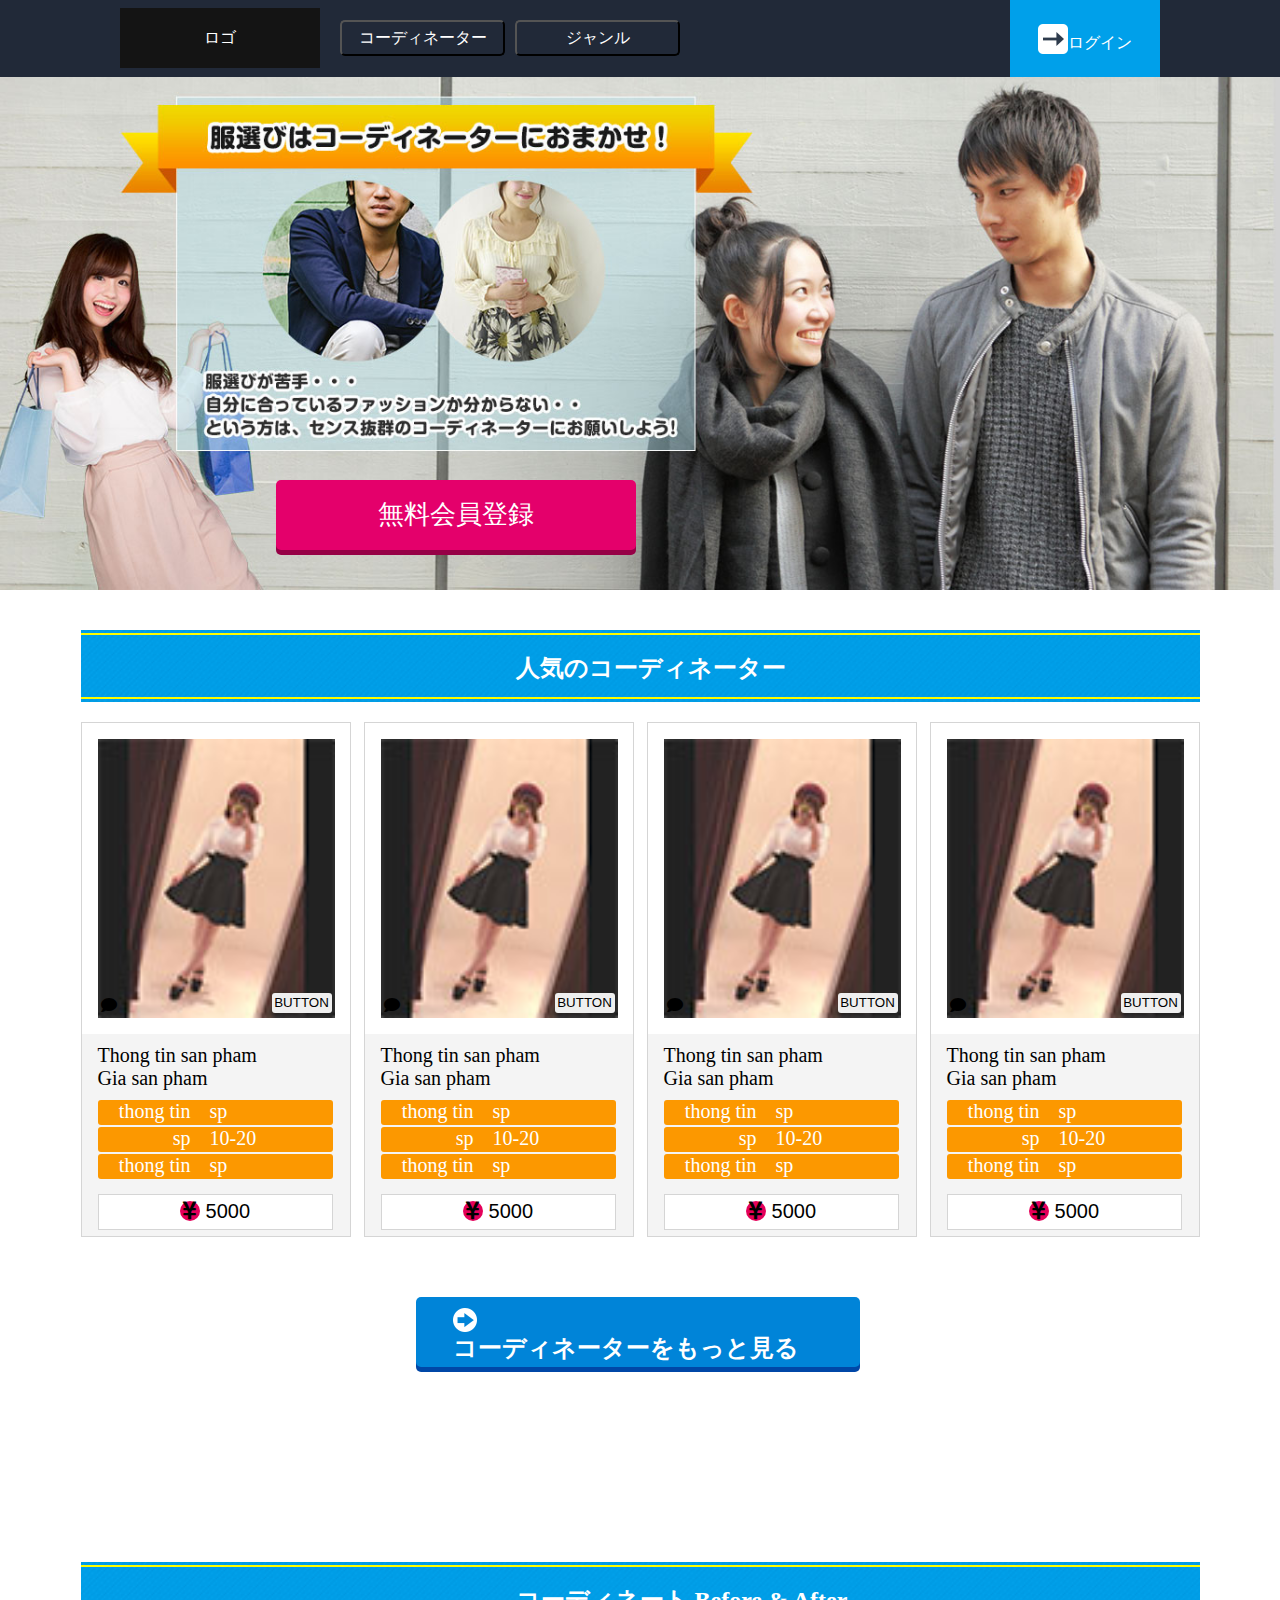
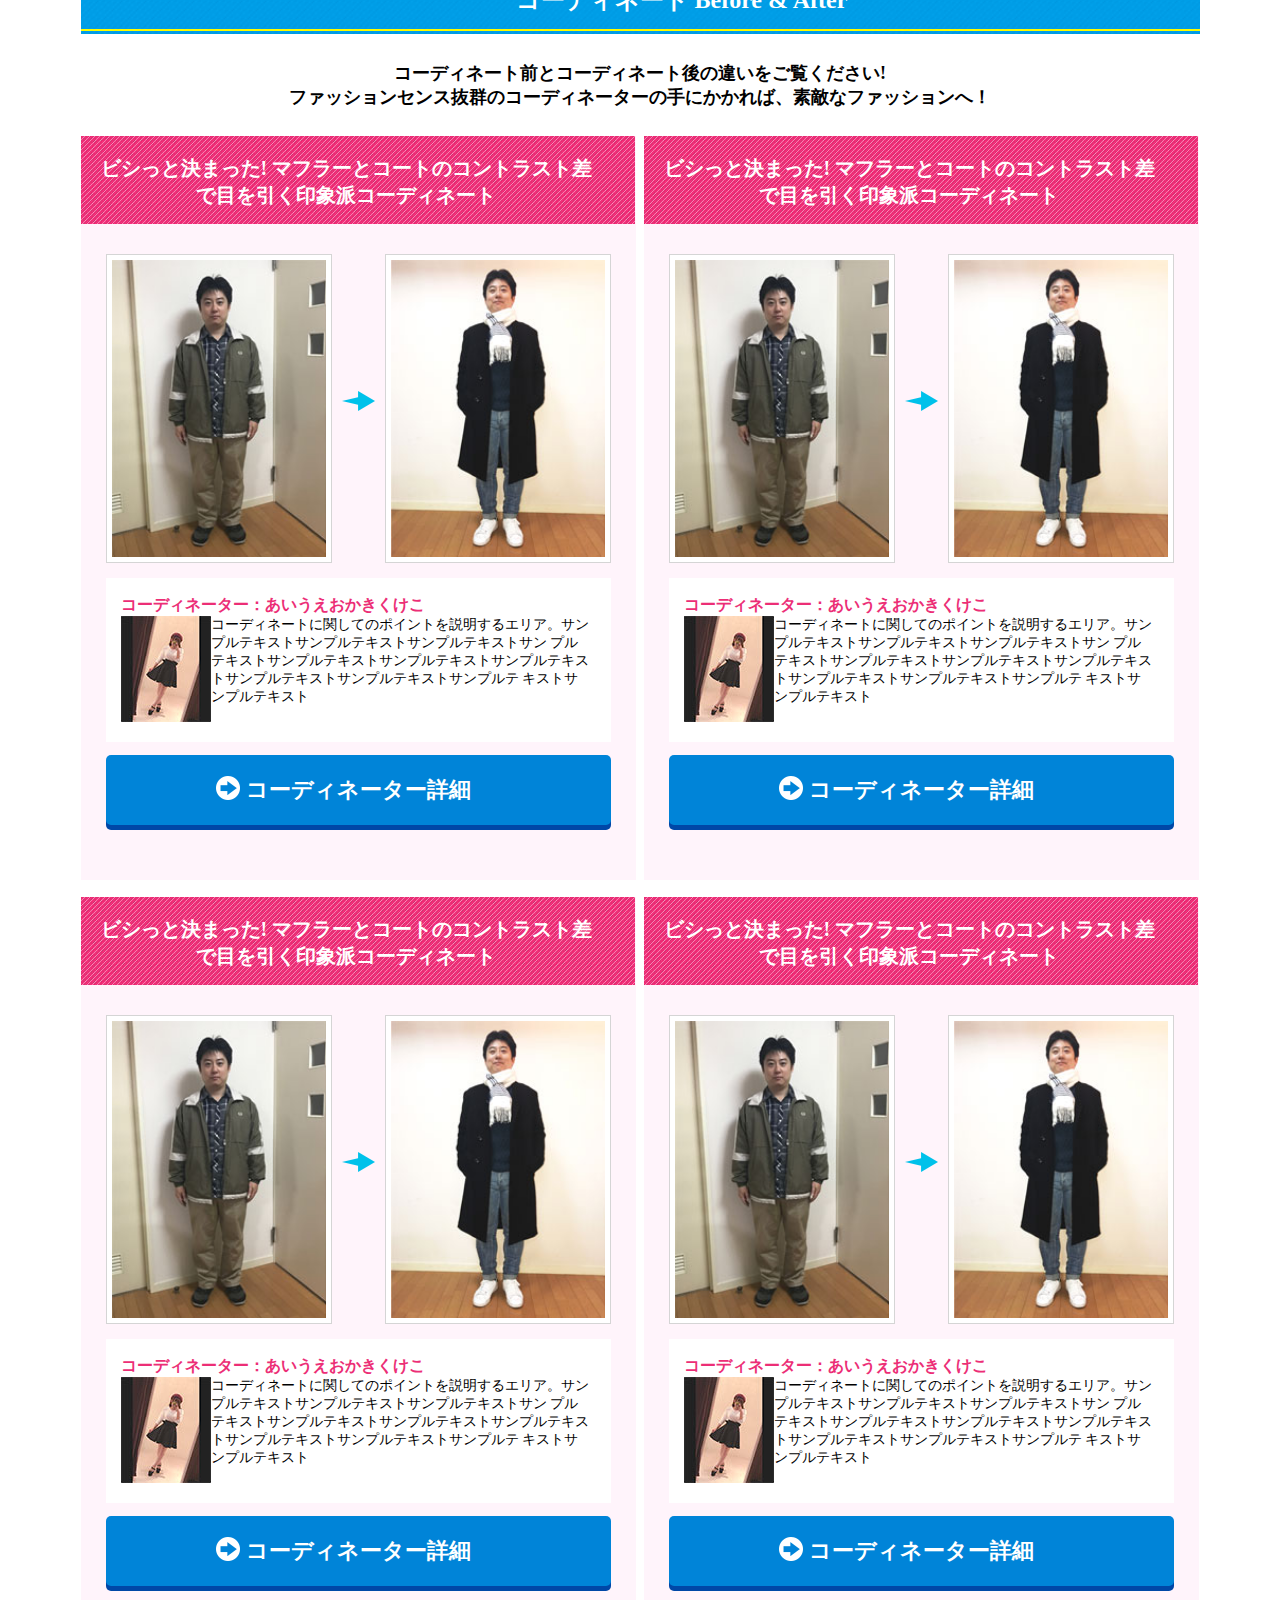
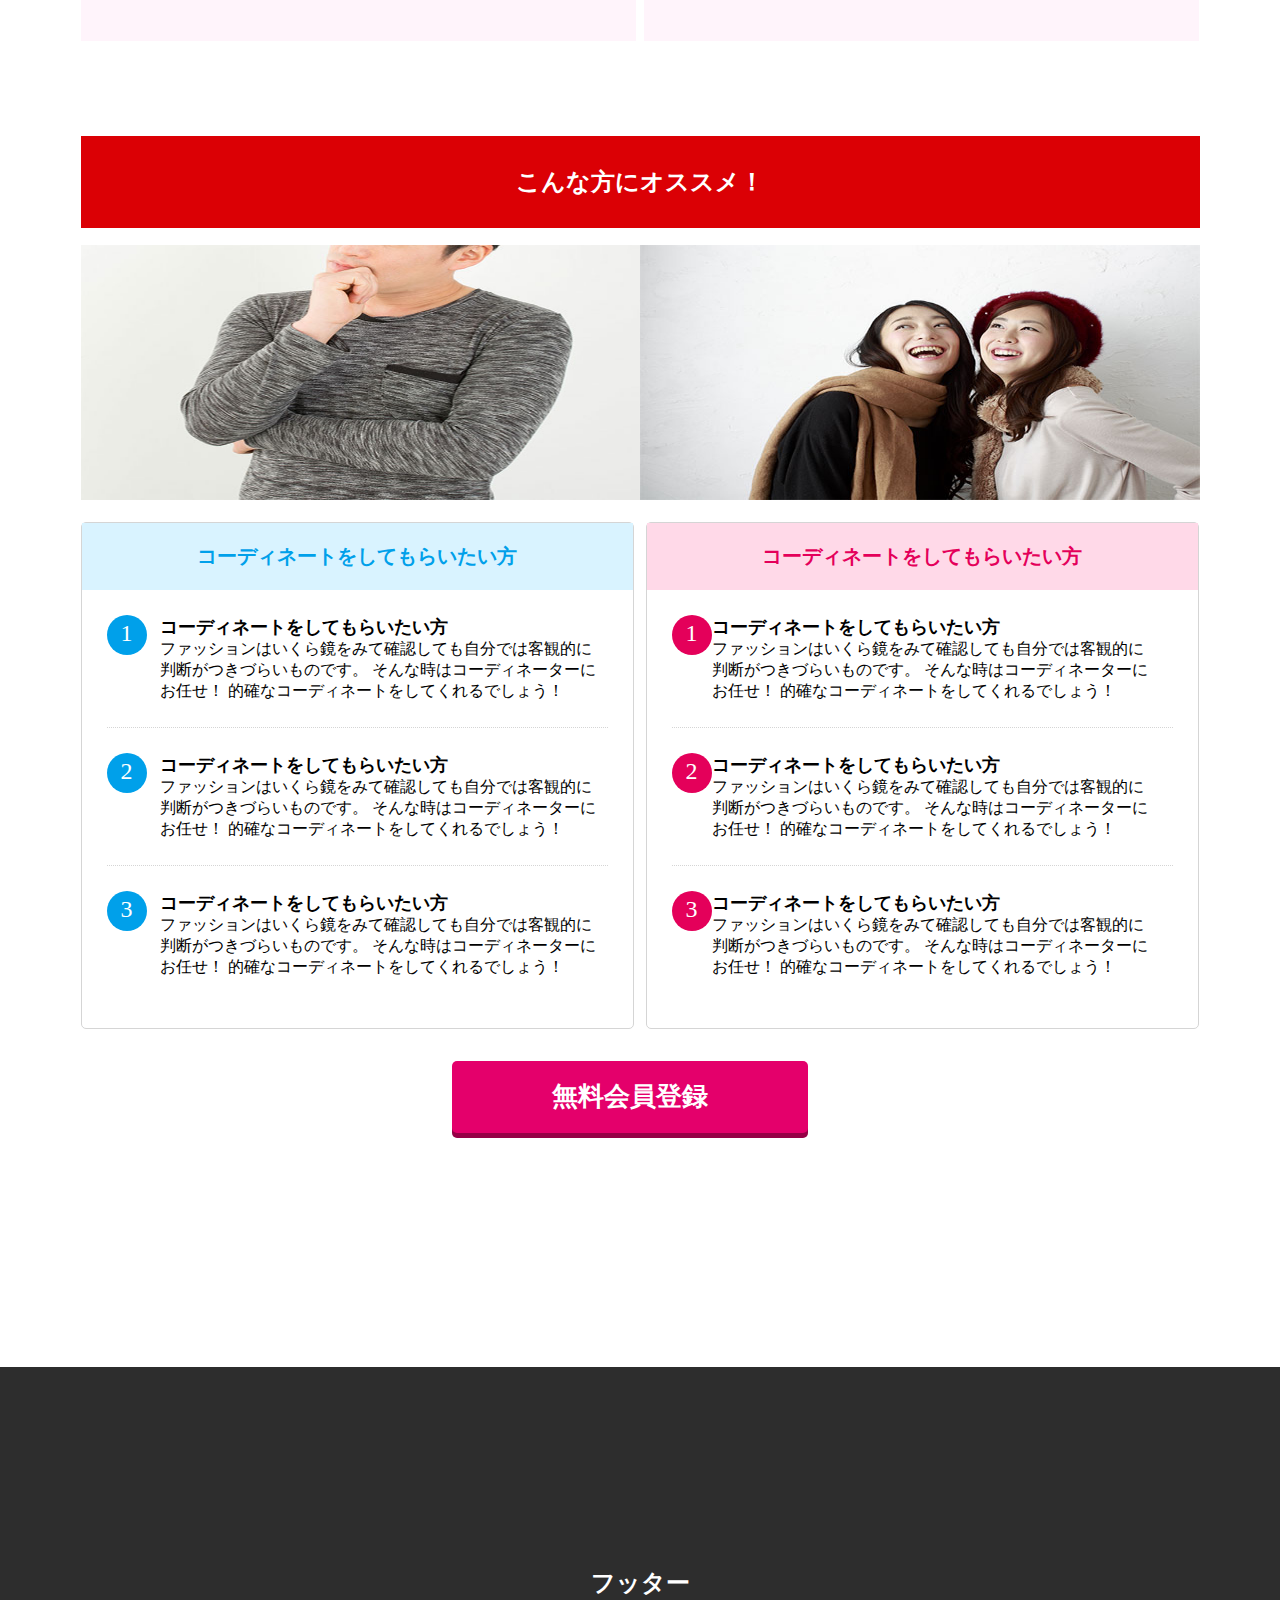
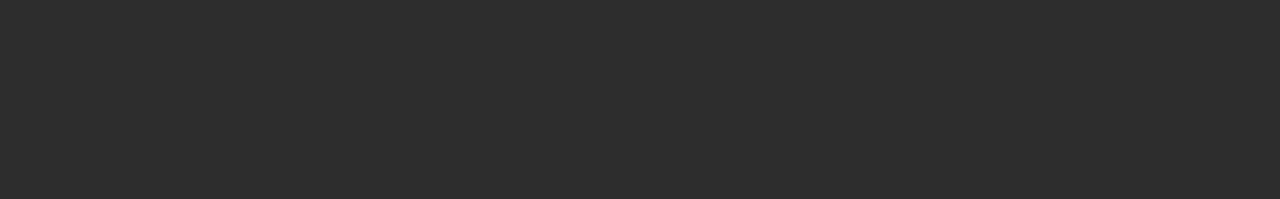
<file: index.html>
<!DOCTYPE html>
<html>

<head>
    <meta charset="utf-8">
    <title>Layout02</title>
    <link rel="stylesheet" href="index.css">
    <link rel="stylesheet" href="https://cdnjs.cloudflare.com/ajax/libs/font-awesome/5.9.0/css/all.css">
</head>

<body>
    <div class="wrapper clearfix">
        <div class="header clearfix">
            <div class="header-top">
                <button class="btn-01">ロゴ</button>
                <button class="btn-02">コーディネーター</button>
                <button class="btn-02">ジャンル</button>
                <button class="btn-04"><img src="image/icon.png" alt="icon">ログイン</button>
            </div>
            <div class="header-bottom">
                <img src="image/banner.jpg" alt="banner" class="banner">
                <button class="btn-banner">無料会員登録</button>
            </div>
        </div>
        <div class="main-content clearfix">
            <div class="content-top clearfix">
                <div class="img-bg">
                    <img src="image/bg_01.jpg" alt="" class="img-title">
                    <p class="p-title">人気のコーディネーター</p>
                </div>
                <div class="list-product clearfix">
                    <div class="product">
                        <div class="product-top clearfix">
                            <div class="img-product">
                                <img src="image/img1.jpg" alt="img01">
                                <i class="fas fa-comment"></i>
                                <button class="button-left">BUTTON</button>
                            </div>
                        </div>
                        <div class="product-bottom">
                            <div class="product-bottom-content clearfix">
                                <div style="color: #000; padding: 10px 0; font-size: 20px;">
                                    Thong tin san pham<br />
                                    Gia san pham
                                </div>
                                <ul>
                                    <li class="btn li-btn">
                                        <div class="li-left">thong tin</div>
                                        <div class="li-right">sp</div>
                                    </li>
                                    <li class="btn li-btn" style="margin: 2px 0;">
                                        <div class="li-left">sp</div>
                                        <div class="li-right">10-20</div>
                                    </li>
                                    <li class="btn li-btn">
                                        <div class="li-left">thong tin</div>
                                        <div class="li-right">sp</div>
                                    </li>
                                </ul>
                                <button class="btn btn-price">
                                    <i class="fas fa-yen-sign"></i>
                                    5000</button>
                            </div>
                        </div>
                    </div>
                    <div class="product">
                        <div class="product-top clearfix">
                            <div class="img-product">
                                <img src="image/img1.jpg" alt="img01">
                                <i class="fas fa-comment"></i>
                                <button class="button-left">BUTTON</button>
                            </div>
                        </div>
                        <div class="product-bottom">
                            <div class="product-bottom-content clearfix">
                                <div style="color: #000; padding: 10px 0; font-size: 20px;">
                                    Thong tin san pham<br />
                                    Gia san pham
                                </div>
                                <ul>
                                    <li class="btn li-btn">
                                        <div class="li-left">thong tin</div>
                                        <div class="li-right">sp</div>
                                    </li>
                                    <li class="btn li-btn" style="margin: 2px 0;">
                                        <div class="li-left">sp</div>
                                        <div class="li-right">10-20</div>
                                    </li>
                                    <li class="btn li-btn">
                                        <div class="li-left">thong tin</div>
                                        <div class="li-right">sp</div>
                                    </li>
                                </ul>
                                <button class="btn btn-price">
                                    <i class="fas fa-yen-sign"></i>
                                    5000</button>
                            </div>
                        </div>
                    </div>
                    <div class="product">
                        <div class="product-top clearfix">
                            <div class="img-product">
                                <img src="image/img1.jpg" alt="img01">
                                <i class="fas fa-comment"></i>
                                <button class="button-left">BUTTON</button>
                            </div>
                        </div>
                        <div class="product-bottom">
                            <div class="product-bottom-content clearfix">
                                <div style="color: #000; padding: 10px 0; font-size: 20px;">
                                    Thong tin san pham<br />
                                    Gia san pham
                                </div>
                                <ul>
                                    <li class="btn li-btn">
                                        <div class="li-left">thong tin</div>
                                        <div class="li-right">sp</div>
                                    </li>
                                    <li class="btn li-btn" style="margin: 2px 0;">
                                        <div class="li-left">sp</div>
                                        <div class="li-right">10-20</div>
                                    </li>
                                    <li class="btn li-btn">
                                        <div class="li-left">thong tin</div>
                                        <div class="li-right">sp</div>
                                    </li>
                                </ul>
                                <button class="btn btn-price">
                                    <i class="fas fa-yen-sign"></i>
                                    5000</button>
                            </div>
                        </div>
                    </div>
                    <div class="product">
                        <div class="product-top clearfix">
                            <div class="img-product">
                                <img src="image/img1.jpg" alt="img01">
                                <i class="fas fa-comment"></i>
                                <button class="button-left">BUTTON</button>
                            </div>
                        </div>
                        <div class="product-bottom">
                            <div class="product-bottom-content clearfix">
                                <div style="color: #000; padding: 10px 0; font-size: 20px;">
                                    Thong tin san pham<br />
                                    Gia san pham
                                </div>
                                <ul>
                                    <li class="btn li-btn">
                                        <div class="li-left">thong tin</div>
                                        <div class="li-right">sp</div>
                                    </li>
                                    <li class="btn li-btn" style="margin: 2px 0;">
                                        <div class="li-left">sp</div>
                                        <div class="li-right">10-20</div>
                                    </li>
                                    <li class="btn li-btn">
                                        <div class="li-left">thong tin</div>
                                        <div class="li-right">sp</div>
                                    </li>
                                </ul>
                                <button class="btn btn-price">
                                    <i class="fas fa-yen-sign"></i>
                                    5000</button>
                            </div>
                        </div>
                    </div>
                </div>
                <button class="btn-next ">
                    <div class="btn-next2 clearfix" style=" width: 373px; margin-left: 37px;">
                        <img src="image/icon2.png" alt="" style="float: left; margin-top: 8px; margin-right: 8px;">
                        <p style="float: left;">コーディネーターをもっと見る</p>
                    </div>
                </button>
            </div>

            <div class="content-mid clearfix">
                <div class="product-top">
                    <div class="img-bg">
                        <img src="image/bg_01.jpg" alt="" class="img-title">
                        <p class="p-title">コーディネート Before & After</p>
                    </div>
                </div>
                <p class="content">コーディネート前とコーディネート後の違いをご覧ください!<br />
                    ファッションセンス抜群のコーディネーターの手にかかれば、素敵なファッションへ！</p>

                <div class="col clearfix">
                    <div class="col-50 col-50-left clearfix">
                        <div class="product-mid-v2 clearfix">
                            <div class="container" style="position: relative;">
                                <img src="image/bg_02.jpg" alt="" class="img-top">
                                <div class="img-content">
                                    ビシっと決まった! マフラーとコートのコントラスト差<br />で目を引く印象派コーディネート</div>
                            </div>
                            <div class="mid">
                                <div class="img-product-v2 clearfix">
                                    <div class="img-left"><img class="img-v2" src="image/img2.jpg" alt=""></div>
                                    <div class="img-mid"><img src="image/icon1.png" alt=""></div>
                                    <div class="img-right"><img class="img-v2" src="image/img3.jpg" alt=""></div>
                                </div>
                                <div class="product-content clearfix">
                                    <div class="pr-content-main clearfix ">
                                        <div class="pr-title">コーディネーター：あいうえおかきくけこ</div>
                                        <div class="pr-content-bt clearfix">
                                            <div class="content-bt pr-content-bt-img"><img src="image/img1.jpg" alt="">
                                            </div>
                                            <div class="content-bt pr-maincontent" style="font-size: 14px;">
                                                コーディネートに関してのポイントを説明するエリア。サンプルテキストサンプルテキストサンプルテキストサン
                                                プルテキストサンプルテキストサンプルテキストサンプルテキストサンプルテキストサンプルテキストサンプルテ
                                                キストサンプルテキスト</div>
                                        </div>
                                    </div>
                                </div>
                                <button class="btn-pr-next">
                                    <img src="image/icon2.png" style="position: absolute; bottom: 25px; left: 110px;"
                                        alt="">コーディネーター詳細</button>
                            </div>

                        </div>
                        <div class="product-mid-v2 clearfix">
                            <div class="container" style="position: relative;">
                                <img src="image/bg_02.jpg" alt="" class="img-top">
                                <div class="img-content">
                                    ビシっと決まった! マフラーとコートのコントラスト差<br />で目を引く印象派コーディネート</div>
                            </div>
                            <div class="mid">
                                <div class="img-product-v2 clearfix">
                                    <div class="img-left"><img class="img-v2" src="image/img2.jpg" alt=""></div>
                                    <div class="img-mid"><img src="image/icon1.png" alt=""></div>
                                    <div class="img-right"><img class="img-v2" src="image/img3.jpg" alt=""></div>
                                </div>
                                <div class="product-content clearfix">
                                    <div class="pr-content-main clearfix ">
                                        <div class="pr-title">コーディネーター：あいうえおかきくけこ</div>
                                        <div class="pr-content-bt clearfix">
                                            <div class="content-bt pr-content-bt-img"><img src="image/img1.jpg" alt="">
                                            </div>
                                            <div class="content-bt pr-maincontent" style="font-size: 14px;">
                                                コーディネートに関してのポイントを説明するエリア。サンプルテキストサンプルテキストサンプルテキストサン
                                                プルテキストサンプルテキストサンプルテキストサンプルテキストサンプルテキストサンプルテキストサンプルテ
                                                キストサンプルテキスト</div>
                                        </div>
                                    </div>
                                </div>
                                <button class="btn-pr-next">
                                    <img src="image/icon2.png" style="position: absolute; bottom: 25px; left: 110px;"
                                        alt="">コーディネーター詳細</button>
                            </div>

                        </div>
                    </div>
                    <div class="col-50 col-50-right clearfix">
                        <div class="product-mid-v2 clearfix">
                            <div class="container" style="position: relative;">
                                <img src="image/bg_02.jpg" alt="" class="img-top">
                                <div class="img-content">
                                    ビシっと決まった! マフラーとコートのコントラスト差<br />で目を引く印象派コーディネート</div>
                            </div>
                            <div class="mid">
                                <div class="img-product-v2 clearfix">
                                    <div class="img-left"><img class="img-v2" src="image/img2.jpg" alt=""></div>
                                    <div class="img-mid"><img src="image/icon1.png" alt=""></div>
                                    <div class="img-right"><img class="img-v2" src="image/img3.jpg" alt=""></div>
                                </div>
                                <div class="product-content clearfix">
                                    <div class="pr-content-main clearfix ">
                                        <div class="pr-title">コーディネーター：あいうえおかきくけこ</div>
                                        <div class="pr-content-bt clearfix">
                                            <div class="content-bt pr-content-bt-img"><img src="image/img1.jpg" alt="">
                                            </div>
                                            <div class="content-bt pr-maincontent" style="font-size: 14px;">
                                                コーディネートに関してのポイントを説明するエリア。サンプルテキストサンプルテキストサンプルテキストサン
                                                プルテキストサンプルテキストサンプルテキストサンプルテキストサンプルテキストサンプルテキストサンプルテ
                                                キストサンプルテキスト</div>
                                        </div>
                                    </div>
                                </div>
                                <button class="btn-pr-next">
                                    <img src="image/icon2.png" style="position: absolute; bottom: 25px; left: 110px;"
                                        alt="">コーディネーター詳細</button>
                            </div>

                        </div>
                        <div class="product-mid-v2 clearfix">
                            <div class="container" style="position: relative;">
                                <img src="image/bg_02.jpg" alt="" class="img-top">
                                <div class="img-content">
                                    ビシっと決まった! マフラーとコートのコントラスト差<br />で目を引く印象派コーディネート</div>
                            </div>
                            <div class="mid">
                                <div class="img-product-v2 clearfix">
                                    <div class="img-left"><img class="img-v2" src="image/img2.jpg" alt=""></div>
                                    <div class="img-mid"><img src="image/icon1.png" alt=""></div>
                                    <div class="img-right"><img class="img-v2" src="image/img3.jpg" alt=""></div>
                                </div>
                                <div class="product-content clearfix">
                                    <div class="pr-content-main clearfix ">
                                        <div class="pr-title">コーディネーター：あいうえおかきくけこ</div>
                                        <div class="pr-content-bt clearfix">
                                            <div class="content-bt pr-content-bt-img"><img src="image/img1.jpg" alt="">
                                            </div>
                                            <div class="content-bt pr-maincontent" style="font-size: 14px;">
                                                コーディネートに関してのポイントを説明するエリア。サンプルテキストサンプルテキストサンプルテキストサン
                                                プルテキストサンプルテキストサンプルテキストサンプルテキストサンプルテキストサンプルテキストサンプルテ
                                                キストサンプルテキスト</div>
                                        </div>
                                    </div>
                                </div>
                                <button class="btn-pr-next">
                                    <img src="image/icon2.png" style="position: absolute; bottom: 25px; left: 110px;"
                                        alt="">コーディネーター詳細</button>
                            </div>

                        </div>
                    </div>

                </div>



            </div>

            <div class="content-bottom clearfix">
                <div class="content-bottom-title">
                    <p>こんな方にオススメ！</p>
                </div>
                <div class="content-bottom-img clearfix">
                    <img class="ct-bt-img" src="image/img4.jpg" alt="img04">
                    <img class="ct-bt-img" src="image/img5.jpg" alt="img05">
                </div>
                <div class="col clearfix">
                    <div class="col-50 col-50-left list-pr list-pr-left">
                        <div class="list-pr-title title-left">コーディネートをしてもらいたい方</div>
                        <div class="list-pr-maincontent clearfix">
                            <ul>
                                <li>
                                    <div class="list-pr-content">
                                        <div class="list-number">
                                            <p>1</p>

                                        </div>
                                        <div class="list-pr-ct-content">
                                            <div class="pr-content-title">コーディネートをしてもらいたい方</div>
                                            <div class="pr-content-content">
                                                ファッションはいくら鏡をみて確認しても自分では客観的に判断がつきづらいものです。
                                                そんな時はコーディネーターにお任せ！
                                                的確なコーディネートをしてくれるでしょう！</div>
                                        </div>
                                    </div>
                                </li>
                            </ul>
                        </div>
                        <div class="list-pr-maincontent clearfix">
                            <ul>
                                <li>
                                    <div class="list-pr-content">
                                        <div class="list-number">
                                            <p>2</p>

                                        </div>
                                        <div class="list-pr-ct-content">
                                            <div class="pr-content-title">コーディネートをしてもらいたい方</div>
                                            <div class="pr-content-content">
                                                ファッションはいくら鏡をみて確認しても自分では客観的に判断がつきづらいものです。
                                                そんな時はコーディネーターにお任せ！
                                                的確なコーディネートをしてくれるでしょう！</div>
                                        </div>
                                    </div>
                                </li>
                            </ul>
                        </div>
                        <div class="list-pr-maincontent clearfix">
                            <ul>
                                <li>
                                    <div class="list-pr-content">
                                        <div class="list-number">
                                            <p>3</p>

                                        </div>
                                        <div class="list-pr-ct-content">
                                            <div class="pr-content-title">コーディネートをしてもらいたい方</div>
                                            <div class="pr-content-content">
                                                ファッションはいくら鏡をみて確認しても自分では客観的に判断がつきづらいものです。
                                                そんな時はコーディネーターにお任せ！
                                                的確なコーディネートをしてくれるでしょう！</div>
                                        </div>
                                    </div>
                                </li>
                            </ul>
                        </div>
                    </div>
                    <div class="col-50 col-50-right list-pr list-pr-right">
                        <div class="list-pr-title title-right">コーディネートをしてもらいたい方</div>
                        <div class="list-pr-maincontent clearfix">
                            <ul>
                                <li>
                                    <div class="list-pr-content">
                                        <div class="list-number-right">
                                            <p>1</p>

                                        </div>
                                        <div class="list-pr-ct-content">
                                            <div class="pr-content-title">コーディネートをしてもらいたい方</div>
                                            <div class="pr-content-content">
                                                ファッションはいくら鏡をみて確認しても自分では客観的に判断がつきづらいものです。
                                                そんな時はコーディネーターにお任せ！
                                                的確なコーディネートをしてくれるでしょう！</div>
                                        </div>
                                    </div>
                                </li>
                            </ul>
                        </div>
                        <div class="list-pr-maincontent clearfix">
                            <ul>
                                <li>
                                    <div class="list-pr-content">
                                        <div class="list-number-right">
                                            <p>2</p>

                                        </div>
                                        <div class="list-pr-ct-content">
                                            <div class="pr-content-title">コーディネートをしてもらいたい方</div>
                                            <div class="pr-content-content">
                                                ファッションはいくら鏡をみて確認しても自分では客観的に判断がつきづらいものです。
                                                そんな時はコーディネーターにお任せ！
                                                的確なコーディネートをしてくれるでしょう！</div>
                                        </div>
                                    </div>
                                </li>
                            </ul>
                        </div>
                        <div class="list-pr-maincontent clearfix">
                            <ul>
                                <li>
                                    <div class="list-pr-content">
                                        <div class="list-number-right">
                                            <p>3</p>

                                        </div>
                                        <div class="list-pr-ct-content">
                                            <div class="pr-content-title">コーディネートをしてもらいたい方</div>
                                            <div class="pr-content-content">
                                                ファッションはいくら鏡をみて確認しても自分では客観的に判断がつきづらいものです。
                                                そんな時はコーディネーターにお任せ！
                                                的確なコーディネートをしてくれるでしょう！</div>
                                        </div>
                                    </div>
                                </li>
                            </ul>
                        </div>
                    </div>
                </div>
                <button class="btn-content-bottom">無料会員登録</button>
            </div>
        </div>

        <div class="footer clearfix">
            <p style="color: #fff; font-size: 24px; padding: 200px 0;">フッター</p>

        </div>
    </div>
    </div>
</body>

</html>
</file>
<file: index.css>
* {
  margin: 0;
  padding: 0;
}
.clearfix::after {
  display: block;
  content: "";
  clear: both;
}
body{
  margin: 0 auto;
}
a {
  list-style-type: none;
  text-decoration: none;
}
ul,
li {
  list-style: none;
}
img {
  vertical-align: bottom;
}
p {
  color: #fff;
  font-size: 24px;
}
/* header */
.header {
  width: 100%;
}
.header-top {
  height: 77px;
  background: #212938;
}
.header-top button {
  color: #fff;
  font-size: 16px;
}
.btn-01 {
  background: #141414;
  width: 200px;
  height: 60px;
  border: none;
  margin: 8px 20px 0 120px;
  float: left;
}
.btn-01:hover {
  cursor: pointer;
}
.btn-02 {
  width: 165px;
  height: 36px;
  background: #212938;
  float: left;
  border-radius: 5px;
  margin-top: 20px;
  margin-right: 10px;
}
.btn-02:hover {
  background: #5d98e4;
}
.btn-04 {
  width: 150px;
  height: 100%;
  background: #00a0ea;
  border: none;
  float: right;
  margin-right: 120px;
}
.btn-04:hover {
  cursor: pointer;
  background: #10305a;
}
.header-bottom{
  position: relative;
}
.banner {
  width: 100%;
  height: 100%;
}
.btn-banner {
  position: absolute;
  color: #fff;
  left: 276px;
  bottom: 40px;
  width: 360px;
  height: 70px;
  background: #e4006b;
  border: none;
  border-radius: 5px;
  box-shadow: 0 5px #960046;
  font-size: 26px;
}
.btn-banner:hover {
  cursor: pointer;
  background: #960046;
}
/* end-header */
.main-content {
  width: 1119px;
  margin: 0 auto;
}
/* content-top */
.content-top {
  margin: 40px 0 98px 0;
}
.img-bg {
  position: relative;
}
.img-title {
  width: 100%;
}
.p-title {
  position: absolute;
  font-size: 24px;
  color: white;
  left: 435px;
  bottom: 18px;
  font-weight: bold;
}
.product {
  width: 268px;
  float: left;
  border: 1px solid #d5d5d5;
  margin-right: 13px;
  /* 17px */
}
.product:last-child {
  margin-right: 0;
}
.list-product {
  width: 100%;
  margin: 20px 0 30px 0;
}
.img-product {
  height: 279px;
  width: 237px;
  margin: 16px;
  position: relative;
}
.img-product img {
  height: 279px;
  width: 237px;
}
.fa-comment {
  position: absolute;
  bottom: 5px;
  left: 3px;
}
.button-left {
  position: absolute;
  height: 20px;
  width: 60px;
  border-radius: 3px;
  border: none;
  bottom: 5px;
  right: 3px;
}
.product-bottom-content {
  margin: 16px;
}
.product-bottom {
  height: 202px;
  background: #f4f4f4;
}
.btn {
  display: block;
  width: 235px;
  height: 25px;
  border: 1px solid #d5d5d5;
}
.li-btn {
  border-radius: 3px;
  border: none;
  background: #fc9800;
  text-align: center;
  color: #fff;
  font-size: 20px;
}
.li-btn:hover {
  background: #74cf50;
}
.li-left{
  text-align: right; 
  width: 93px; 
  float: left;
}
.li-right{
  text-align: left; 
  width: 123px; 
  float: right;
}
.btn-price {
  height: 36px;
  margin-top: 15px;
  margin-bottom: 17px;
  background: #fff;
  font-size: 20px;
}
.btn-price:hover {
  cursor: pointer;
  background: #e777ab;
}
.fa-yen-sign{
  background: #e4005a;
  width: 20px;
  height: 20px;
  border-radius: 50%;
}
.btn-next {
  width: 444px;
  height: 70px;
  margin: 30px 0 97px 335px;
  background: #0084d8;
  border: none;
  border-radius: 5px;
  box-shadow: 0 5px #0047a7;
}
.btn-next:hover {
  background: #0047a7;
  cursor: pointer;
}
.btn-next2 p{
  font-weight: bold;

}
/* end-content-top */
/* content-mid */
.content-mid {
  margin-bottom: 78px;
}
.content {
  padding: 27px 0 27px 0;
  text-align: center;
  color: black; 
  font-size: 18px;
  font-weight: bold;
}
.img-content {
  position: absolute;
  color: #fff;
  bottom: 15px;
  left: 20px;
  text-align: center;
  font-size: 20px;
  font-weight: bold;
}

.product-mid-v2 {
  width: 555px;
  float: left;
  margin-bottom: 17px;
  background: #fff4fb;
}
.img-mid {
  float: left;
  margin: 137px 10px 0 10px;
}
.img-v2 {
  width: 214px;
  height: 297px;
  float: left;
  background: #fff;
  border: 1px solid #d5d5d5;
  padding: 5px;
}

.mid {
  padding: 30px 25px;
}
.product-content {
  width: 100%;
  margin-top: 15px;
  background: #fff;
}

.content-bt {
  float: left;
}

.pr-content-main {
  padding: 17px 15px 20px 15px;
}
.pr-content-bt-img {
  width: 90px;
}
.pr-maincontent {
  width: 80%;
}
.btn-pr-next {
  width: 100%;
  height: 70px;
  border: none;
  border-radius: 5px;
  background: #0084d8;
  box-shadow: 0 5px #0047a7;
  margin: 13px 0 25px 0;
  font-size: 22px;
  color: #fff;
  position: relative;
  font-weight: bold;
}
.btn-pr-next:hover {
  background: #0047a7;
  cursor: pointer;
}

/* end-content-mid */
/* content-bottom */

.content-bottom-title {
  background: #db0005;
}
.content-bottom-title p {
  padding: 30px 0;
  text-align: center;
  font-size: 24px;
  font-weight: bold;
}
.ct-bt-img {
  float: left;
  width: 50%;
  height: 255px;
  margin: 17px 0 22px 0;
}
.btn-content-bottom {
  height: 72px;
  width: 356px;
  margin: 32px 0 234px 371px;
  text-align: center;
  background: #e4006b;
  border: none;
  box-shadow: 0 5px #960046;
  border-radius: 5px;
  color: #fff; 
  font-size: 26px;
  font-weight: bold;
}
.btn-content-bottom:hover{
  cursor: pointer;
  background: #960046;
}
.list-pr {
  border: 1px solid #d5d5d5;
  border-radius: 5px;
}
.list-number {
  background: #00a0ea;
  border-radius: 50%;
  width: 40px;
  height: 40px;
  float: left;
  text-align: center;
  margin-right: 13px;
}
.list-number-right {
  background: #e4005a;
  border-radius: 50%;
  width: 40px;
  height: 40px;
  float: left;
  text-align: center;
}
.list-number-right p{
  padding-top: 5px;
}
.list-number p {
  padding-top: 5px;
}
.list-pr-ct-content {
  float: left;
  width: 89%;
}
.pr-title{
  color: #ec2e76;
  font-weight: bold;
}
.list-pr-title {
  padding: 20px;
  text-align: center;
  font-size:20px ;
  font-weight: bold;
}
.title-left {
  background: #d9f3ff;
  color: #00a0ea;
}
.title-right {
  background: #ffd9e8;
  color: #e4005a;
}
.list-pr-maincontent {
  margin: 25px 25px;
  border-bottom: 1px dotted #d5d5d5;
}
.pr-content-title{
  font-size: 18px;
  font-weight: bold;
}
.list-pr-maincontent:last-child {
  border-bottom: none;
}
.pr-content-content{
  margin-bottom: 25px;
}
/* end-content-bottom */
.footer {
  width: 100%;
  background: #2d2d2d;
  text-align: center;
  font-weight: bold;
  font-size: 24px;
}
/* end-footer */

/* col */
.col-50{
  width: 551px;
  float: left;
}
.col-50-left{
  margin-right: 12px;
}
/* end-col */
</file>
